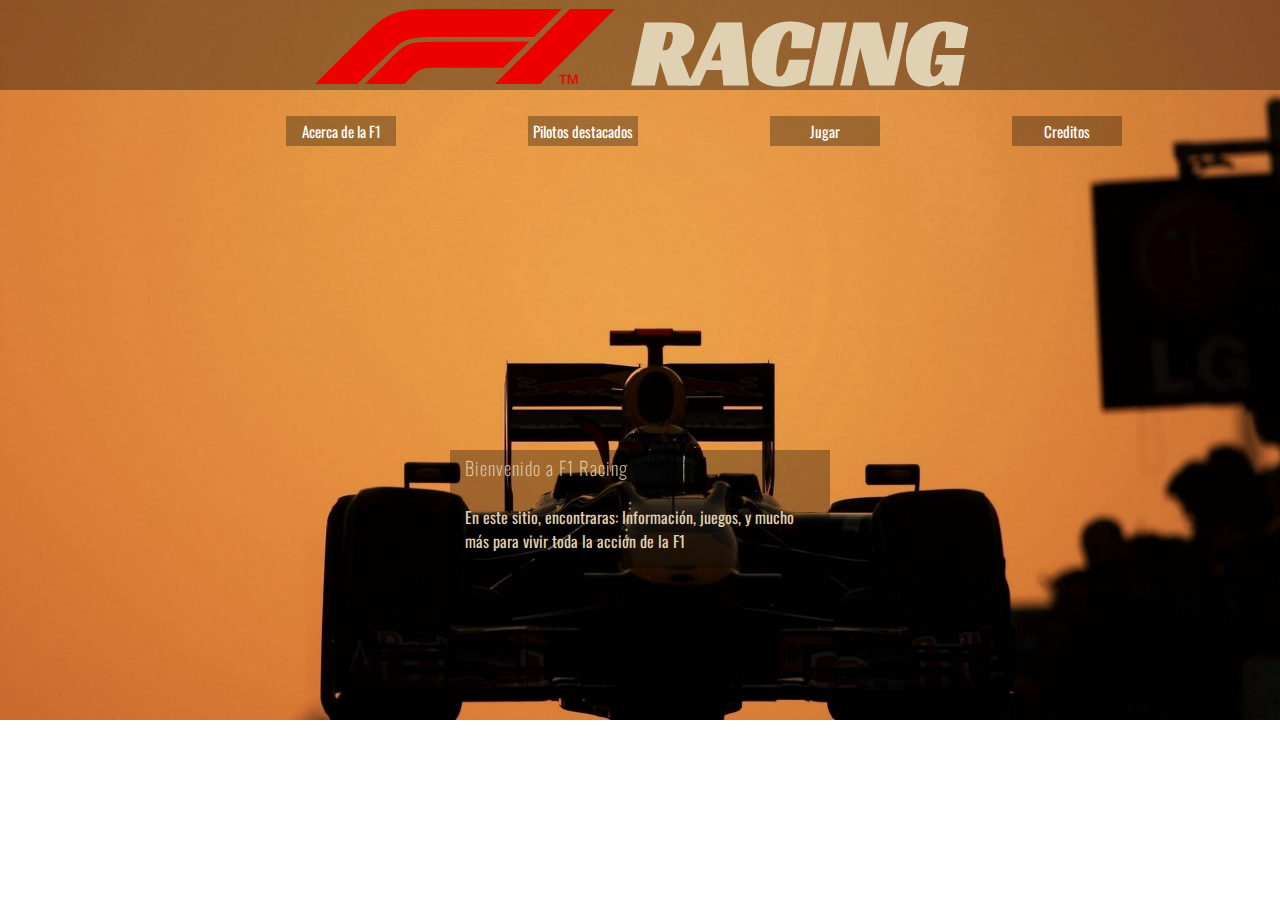
<file: index.html>
<!DOCTYPE html>
<html lang="es">
<head>
    <meta charset="UTF-8">
    <title>F1 RACING</title>
    <meta content="Julian Irusta y Octavio Combina" name="autor">
    <meta content="Web de la F1 " name="descripcion">
    <meta content="Formula 1, Carreras" name="Palabras principales">
    <link rel="stylesheet" href="MiEstilo.css">
    <link rel="preconnect" href="https://fonts.googleapis.com">
    <link rel="preconnect" href="https://fonts.gstatic.com" crossorigin>
    <link href="https://fonts.googleapis.com/css2?family=Racing+Sans+One&display=swap" rel="stylesheet">
    <link rel="preconnect" href="https://fonts.googleapis.com">
    <link rel="preconnect" href="https://fonts.gstatic.com" crossorigin>
    <link href="https://fonts.googleapis.com/css2?family=Oswald:wght@300;400&display=swap" rel="stylesheet">
    <link rel="icon" href="favicon.ico" type="image/x-icon">
</head>
<body>
<header>
    <div class="logo">
    <h1 id="f1">
        <img src="Imagenes/LOGO_F1.png" alt="logo de formula uno">
            RACING
        </h1>
    </div>
</header>

<nav id="menu">
    <ul>
        <li><a href="pages/acerca-de.html">Acerca de la F1</a></li>
        <li class="special"><a href="pages/pilotos.html">Pilotos destacados</a></li>
        <li><a href="pages/jugar.html">Jugar</a></li>
        <li><a href="pages/creditos.html">Creditos</a></li>
    </ul>
</nav>

<div id="main-container">
    <section class="F1">
        <h3>Bienvenido a F1 Racing</h3>
        <p>En este sitio, encontraras: Información, juegos, y mucho más para vivir toda la acción de la F1</p>
    </section>
</div>


</body>
</html>
</file>
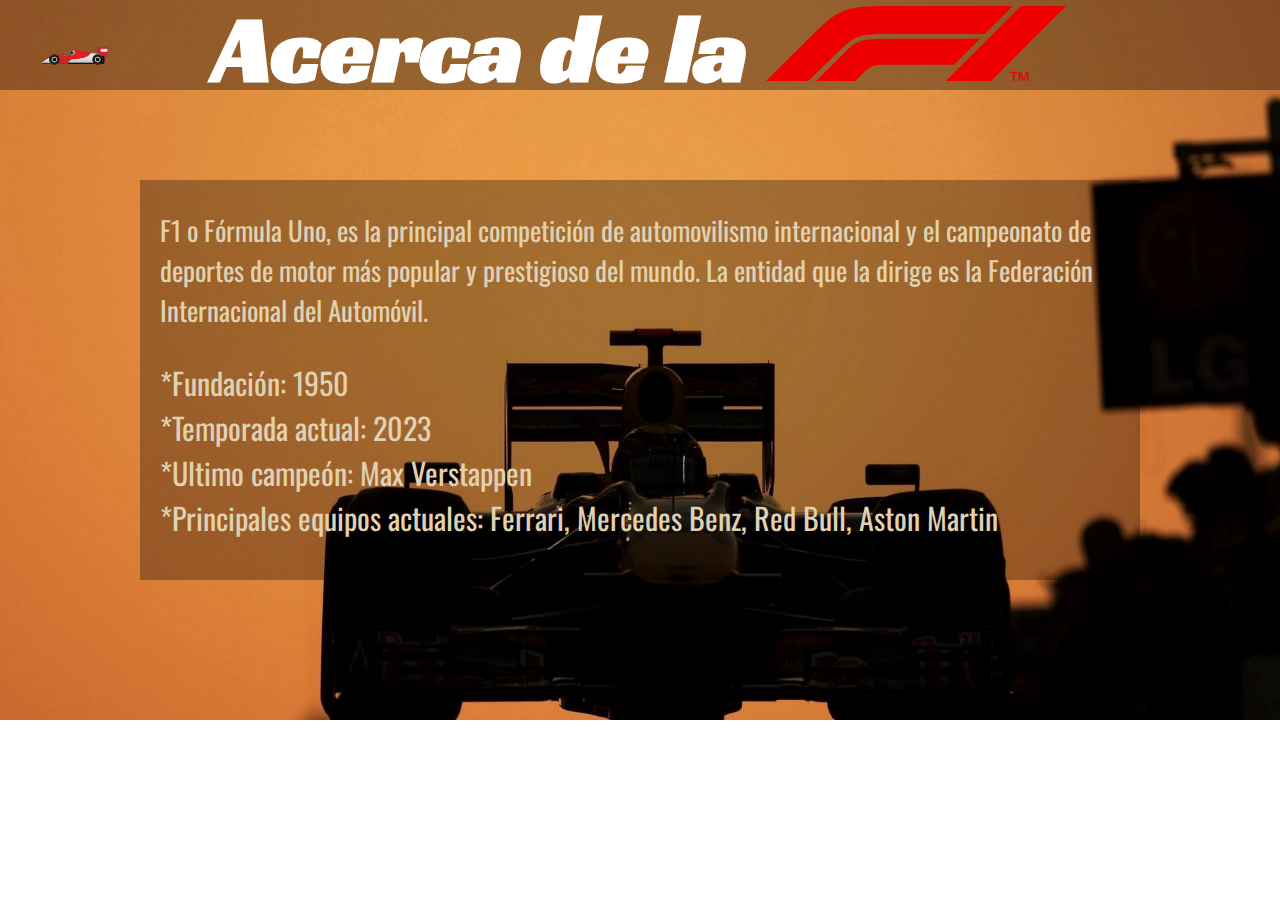
<file: pages/acerca-de.html>
<!DOCTYPE html>
<html lang="es">
<head>
    <meta charset="UTF-8">
    <meta http-equiv="X-UA-Compatible" content="IE=edge">
    <meta name="viewport" content="width=device-width, initial-scale=1.0">
    <link rel="stylesheet" href="estilos/acercade.css">
      <!-- FUENTES -->
    <link rel="preconnect" href="https://fonts.googleapis.com">
    <link rel="preconnect" href="https://fonts.gstatic.com" crossorigin>
    <link href="https://fonts.googleapis.com/css2?family=Racing+Sans+One&display=swap" rel="stylesheet">
    <link rel="preconnect" href="https://fonts.googleapis.com">
    <link rel="preconnect" href="https://fonts.gstatic.com" crossorigin>
    <link href="https://fonts.googleapis.com/css2?family=Oswald:wght@300;400&display=swap" rel="stylesheet">
    <link rel="icon" href="../favicon.ico" type="image/x-icon">
</head>
    <title>Acerca de</title>
</head>
<body>

    <!-- <header>
        <a href="../index.html" class="back"><--</a>
        <div class="logo">
        <h1 id="f1">
          
                Acerca de la
                <img src="../Imagenes/LOGO_F1.png">
            </h1>
            
        </div>
    </header> -->



    <header>
      
        <div id="logo">
            <a href="../index.html" class="back"><img src="img/pngegg.png" alt=""></a>
            <h1>Acerca de la <img src="../Imagenes/LOGO_F1.png" alt="logo de formula uno"></h1>
            
        </div>
    </header>
        </div>




    <div id="main-container">
        <section class="F1">
            <!-- <h3>Bienvenido a F1 Racing</h3> -->
            <p>F1 o Fórmula Uno, es la principal competición de automovilismo internacional y el campeonato de deportes de motor más popular y prestigioso del mundo. La entidad que la dirige es la Federación Internacional del Automóvil.</p>
            <div class="special-div">
            <p class="special">*Fundación: 1950</p>
            <p class="special">*Temporada actual: 2023</p>
            <p class="special">*Ultimo campeón: Max Verstappen</p>
            <p class="special">*Principales equipos actuales: Ferrari, Mercedes Benz, Red Bull, Aston Martin</p>
        </div>
        </section>
    </div>
    
</body>
</html>
</file>
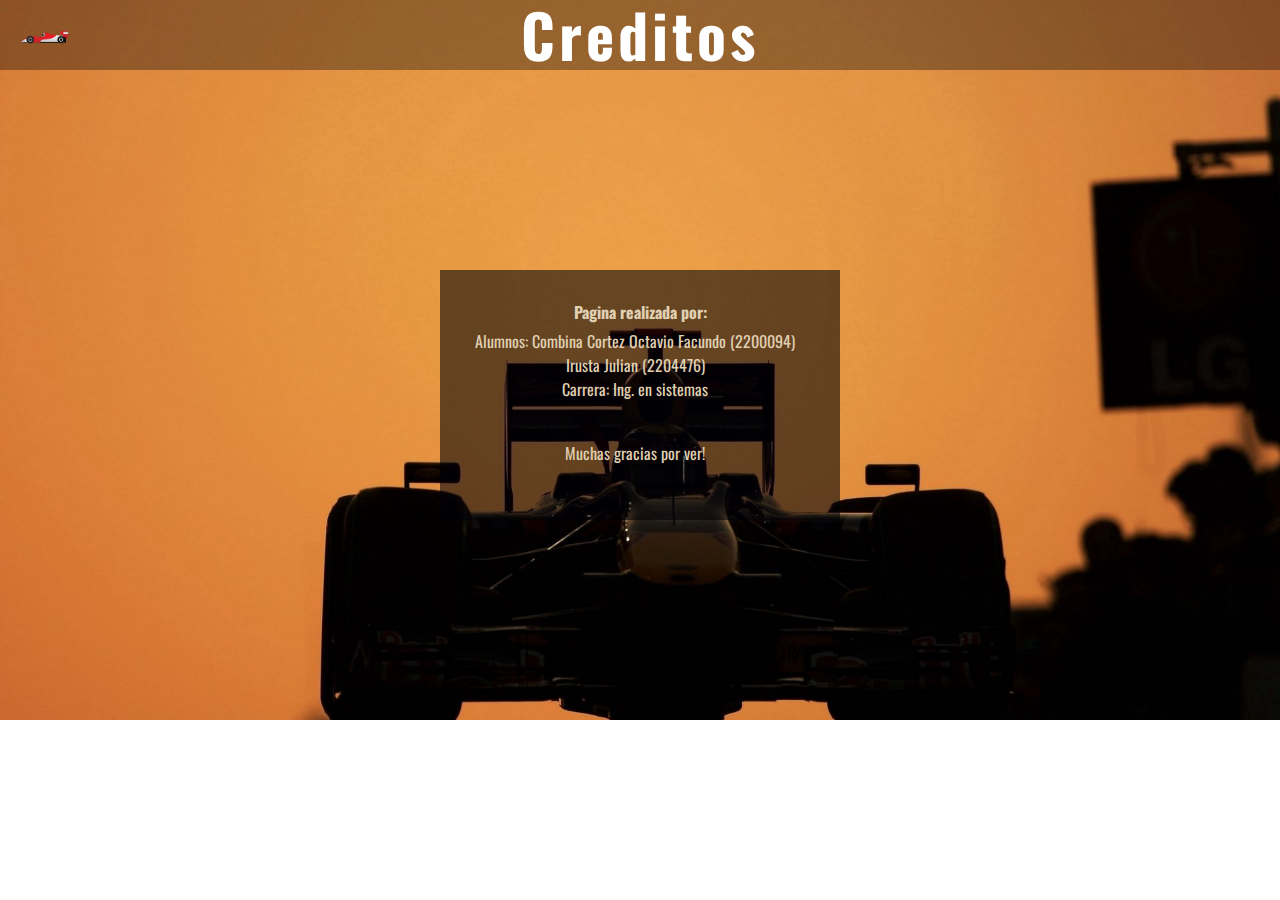
<file: pages/creditos.html>
<!DOCTYPE html>
<html lang="es">
<head>
    <meta charset="UTF-8">
    <meta http-equiv="X-UA-Compatible" content="IE=edge">
    <meta name="viewport" content="width=device-width, initial-scale=1.0">
    <link rel="stylesheet" href="estilos/creditos.css">
      <!-- FUENTES -->
    <link rel="preconnect" href="https://fonts.googleapis.com">
    <link rel="preconnect" href="https://fonts.gstatic.com" crossorigin>
    <link href="https://fonts.googleapis.com/css2?family=Racing+Sans+One&display=swap" rel="stylesheet">
    <link rel="preconnect" href="https://fonts.googleapis.com">
    <link rel="preconnect" href="https://fonts.gstatic.com" crossorigin>
    <link href="https://fonts.googleapis.com/css2?family=Oswald:wght@300;400&display=swap" rel="stylesheet">
    <link rel="icon" href="../favicon.ico" type="image/x-icon">
    <title>Creditos</title>
</head>
<body>

    <header>
        <a href="../index.html" class="back"><img src="img/pngegg.png" alt="boton de volver auto formula uno"></a>
        <div id="logo">
            <h1>Creditos</h1>
            
        </div>
    </header>
    

    <div id="main-container">
        <section class="F1">
            <h3>Pagina realizada por:</h3>
            <p>Alumnos: Combina Cortez Octavio Facundo (2200094) Irusta Julian (2204476)</p>
            <p>Carrera: Ing. en sistemas</p>
            <p class="special">Muchas gracias por ver!</p>
        </section>
    </div>
</body>
</html>
</file>
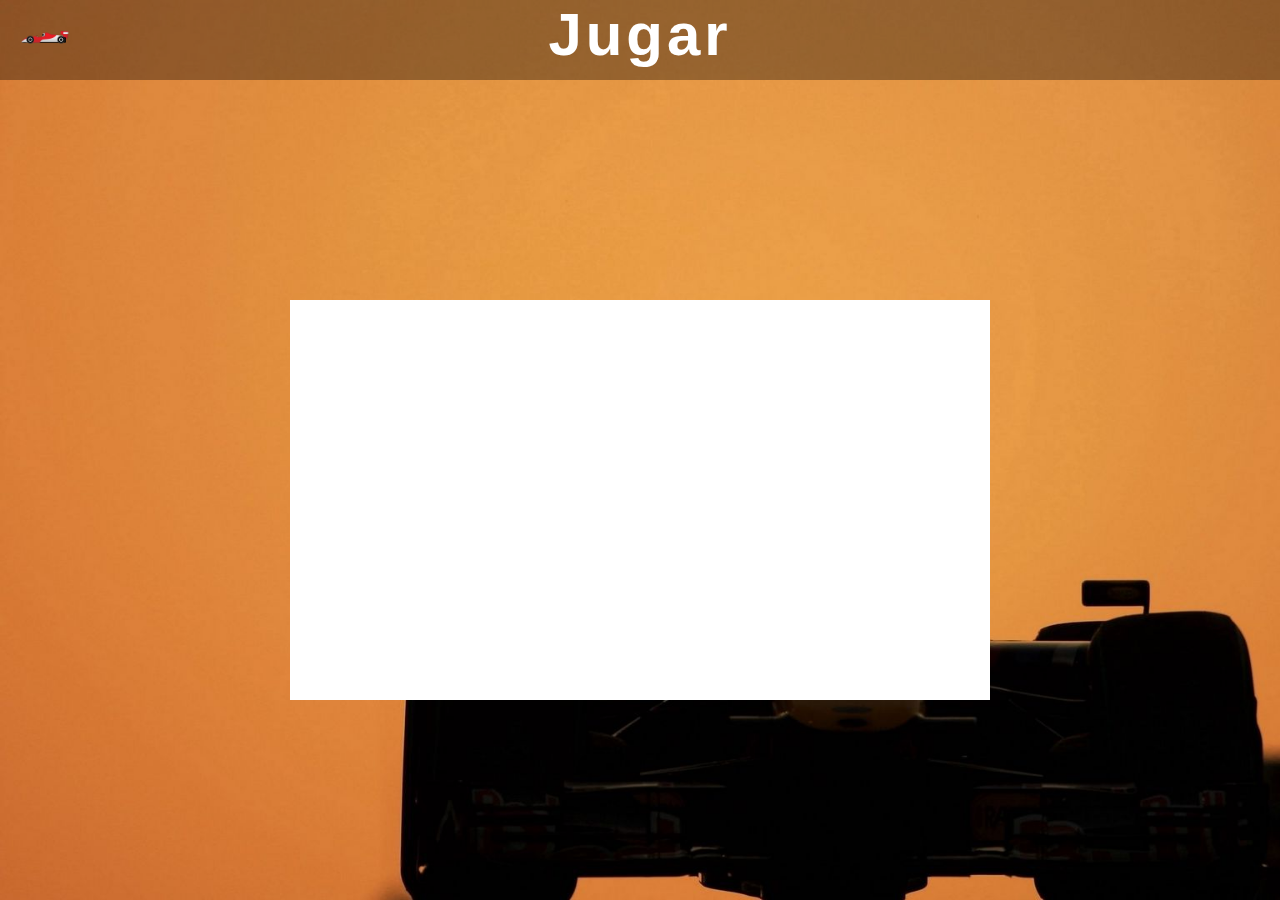
<file: pages/jugar.html>
<!DOCTYPE html>
<html lang="es">
<head>
    <meta charset="UTF-8">
    <meta http-equiv="X-UA-Compatible" content="IE=edge">
    <meta name="viewport" content="width=device-width, initial-scale=1.0">
    <link rel="stylesheet" href="estilos/jugar.css">
    <link rel="icon" href="../favicon.ico" type="image/x-icon">
    <title>Jugar</title>
</head>
<body>

    <header>
        <a href="../index.html" class="back"><img src="img/pngegg.png" alt="boton de volver auto formula uno"></a>
        <div id="logo">
            <h1>Jugar</h1>
            
        </div>
    </header>
    
    <div class="main-container">
        <canvas id="main-canvas"></canvas>
    </div>
</body>
</html>
</file>
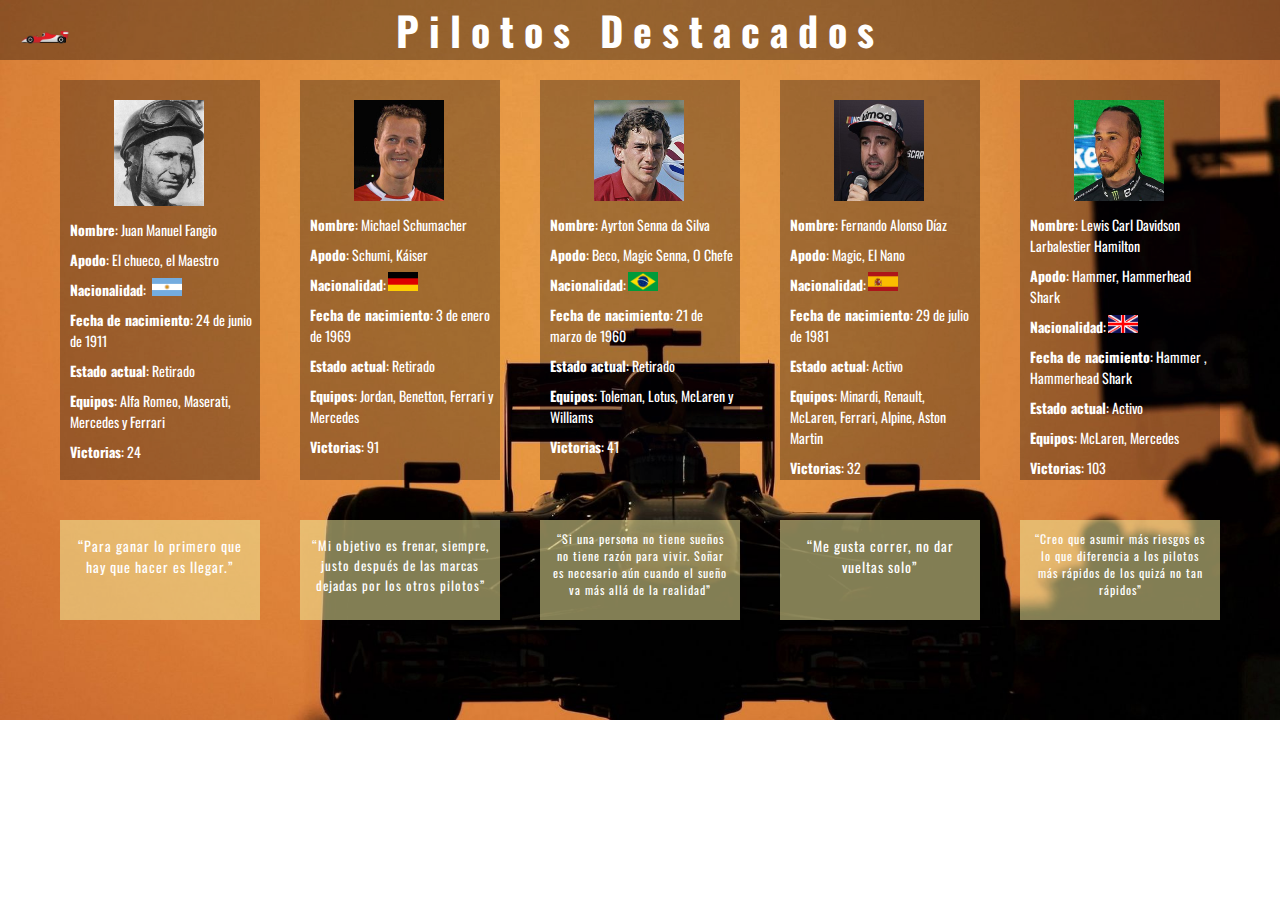
<file: pages/pilotos.html>
<!DOCTYPE html>
<html lang="es">
<head>
    <meta charset="UTF-8">
    <meta http-equiv="X-UA-Compatible" content="IE=edge">
    <meta name="viewport" content="width=device-width, initial-scale=1.0">
    <link rel="stylesheet" href="estilos/pilotos.css">
    <!-- FUENTES -->
    <link rel="preconnect" href="https://fonts.googleapis.com">
    <link rel="preconnect" href="https://fonts.gstatic.com" crossorigin>
    <link href="https://fonts.googleapis.com/css2?family=Racing+Sans+One&display=swap" rel="stylesheet">
    <link rel="preconnect" href="https://fonts.googleapis.com">
    <link rel="preconnect" href="https://fonts.gstatic.com" crossorigin>
    <link href="https://fonts.googleapis.com/css2?family=Oswald:wght@300;400&display=swap" rel="stylesheet">
    <link rel="icon" href="../favicon.ico" type="image/x-icon">

    <title>Pilotos Descatados</title>
</head>
<body>
    <header>
        <a href="../index.html" class="back"><img src="img/pngegg.png" alt="boton de volver auto formula uno"></a>
        <div id="logo">
            <h1>Pilotos Destacados</h1>
            
        </div>
    </header>

    <div id="main">



        <section class="pilotos">

                <div class="card">
                        <img src="../Imagenes/pilotos/fangio.png" alt="fangio">
                        <p><b>Nombre</b>: Juan Manuel Fangio</p>
                        <p><b>Apodo</b>: El chueco, el Maestro</p>
                        <p class="nacionalidad"><b>Nacionalidad</b>:</p>
                        <img src="img/arg-flag.png" class="flag" alt="bandera argentina">
                        <p><b>Fecha de nacimiento</b>: 24 de junio de 1911</p>
                        <p><b>Estado actual</b>: Retirado</p>
                        <p><b>Equipos</b>: Alfa Romeo, Maserati, Mercedes y Ferrari</p>
                        <p><b>Victorias</b>: 24</p>
                       
                    </div>
                    <div class="card">
                        <img src="../Imagenes/pilotos/schumacher.png" alt="Michael Schumacher">
                        <p><b>Nombre</b>: Michael Schumacher</p>
                        <p><b>Apodo</b>: Schumi, Káiser</p>
                        <p><b>Nacionalidad</b>: </p><img src="img/ger-flag.png" class="flag" alt="bandera alemana">
                        <p><b>Fecha de nacimiento</b>: 3 de enero de 1969</p>
                        <p><b>Estado actual</b>: Retirado</p>
                        <p><b>Equipos</b>: Jordan, Benetton, Ferrari y Mercedes</p>
                        <p><b>Victorias</b>: 91</p>
                      
                    </div>
                    <div class="card">
                        <img src="../Imagenes/pilotos/ayrton.png" alt=" Ayrton Senna da Silva">
                        <p><b>Nombre</b>: Ayrton Senna da Silva</p>
                        <p><b>Apodo</b>: Beco, Magic Senna, O Chefe</p>
                        <p><b>Nacionalidad</b>:</p><img src="img/br-flag.png" class="flag" alt="bandera alemana">
                        <p><b>Fecha de nacimiento</b>: 21 de marzo de 1960</p>
                        <p><b>Estado actual</b>: Retirado</p>
                        <p><b>Equipos</b>: Toleman, Lotus, McLaren y Williams</p>
                        <p><b>Victorias</b>: 41</p>
                    </div>
                    <div class="card">
                        <img src="../Imagenes/pilotos/alonso.png" alt="Fernando Alonso Díaz">
                        <p><b>Nombre</b>: Fernando Alonso Díaz</p>
                        <p><b>Apodo</b>: Magic, El Nano</p>
                        <p><b>Nacionalidad</b>:</p><img src="img/spain-flag.png" class="flag" alt="bandera española">
                        <p><b>Fecha de nacimiento</b>: 29 de julio de 1981</p>
                        <p><b>Estado actual</b>: Activo</p>
                        <p><b>Equipos</b>: Minardi, Renault, McLaren, Ferrari, Alpine, Aston Martin</p>
                        <p><b>Victorias</b>: 32</p>
                    </div>
                    <div class="card">
                        <img src="../Imagenes/pilotos/lewis.png" alt="Lewis Larbalestier Hamilton">
                        <p><b>Nombre</b>: Lewis Carl Davidson Larbalestier Hamilton</p>
                        <p><b>Apodo</b>: Hammer, Hammerhead Shark</p>
                        <p><b>Nacionalidad</b>:</p><img src="img/united-flag.png" class="flag" alt="bandera de reino unido">
                        <p><b>Fecha de nacimiento</b>: Hammer , Hammerhead Shark </p>
                        <p><b>Estado actual</b>: Activo</p>
                        <p><b>Equipos</b>: McLaren, Mercedes</p>
                        <p><b>Victorias</b>: 103</p>
                    </div>
                </div>
            </section>
        <section class="content-frase">
            <div class="frase"><p>“Para ganar lo primero que hay que hacer es llegar.”</p>
            </div>
            <div class="frase"><p class="special1">“Mi objetivo es frenar, siempre, justo después de las marcas dejadas por los otros pilotos”</p>
            </div>
            <div class="frase"><p class="special">“Si una persona no tiene sueños no tiene razón para vivir. Soñar es necesario aún cuando el sueño va más allá de la realidad”</p>
            </div>
            <div class="frase"><p>“Me gusta correr, no dar vueltas solo”</p>
            </div>
            <div class="frase"><p class="special">“Creo que asumir más riesgos es lo que diferencia a los pilotos más rápidos de los quizá no tan rápidos”</p>
            </div>

        </section>  
    
</body>
</html>
</file>
<file: MiEstilo.css>
*{
    margin: 0;
    padding: 0;

}

@font-face {
    font-family: "ReemKufi-Regular";
    src: url("fonts/ReemKufi-Regular.ttf");
  }

a{
    text-decoration: none;
    color: white;
}



body {
    background-image: url(Imagenes/FONDO_F1.jpg);
    background-repeat: no-repeat;
    background-size: cover;
}

header{
    /* font-family:'Reemfufi-Regular'; */
    font-family: 'Racing Sans One', cursive;
    width: 100%;
    height: 90px;
    background: rgba(0, 0, 6, 0.34);
    text-align: center;
    color: #E0D1B3;
    font-size: 3em;
}

/* h1{
    margin: 0;
} */

.logo {
    position: relative;
    top: -10px;
}

.logo img {
    
    width: 300px;
}
/* 
header img{
    height: 70px;
} */

#menu{
    width: 100%;
    
}
/* menu{
    width: 294px;
    height: 74px;

    font-family: 'Racing Sans One', cursive;
    font-style: normal;
    font-weight: 400;
    font-size: 40px;
    line-height: 60px;
    color: #E0D1B3;
} */

#menu li {
    margin-top: 2%;

    /* width: 100px;
    height: 20px;
    background-color: blue;
    text-align: center;
    line-height: 20px; */

    list-style: none;
    display: inline-block;
    
    padding: 5px;
    font-family: 'Oswald', sans-serif;
    font-style: normal;
    font-weight: 400;
    font-size: 15px;
    line-height: 20px;
    color:#E0D1B3;

    
    /* border: 1px solid black; */
}

#menu ul {
    flex-wrap: wrap;
    text-align: center;
    padding: 0;
}


#menu ul li {
    background-color: rgba(0, 0, 0, 0.3);
    margin-left: 10%;
    width: 100px;
    height: 20px;
    text-align: center;
   
}

#menu li.special {
    display: inline-block;
    font-size: 15px;
    width: 100px;
    height: 20px;
    text-align: center;
    white-space: nowrap;
    }

/* .miero{
    display: flex;
    flex-direction: column;
    align-items: center;
    justify-content: center;

     background-color: rgba(0, 0, 0, 0.3);
     width: 100px;
     height: 100px;
} */


#main-container {
    /* position: relative;
    top: 40px; */
    display: flex;
    flex-direction: column;
    align-items: center;
    justify-content: center;

}

/* .F1{
    position: absolute;
    top: 50%;
    left: 50%;
    transform: translate(-50%, -50%);
  font-size: 16px;  
} */

.F1 {
    position: absolute;
    width: 350px;
    top: 50%;
    left: 50%;
    transform: translateX(-50%);
    padding: 15px;
    background-color: rgba(0, 0, 0, 0.3);
    color: #E0D1B3;
    font-family: 'Oswald', sans-serif;
}

.F1 h3{
    letter-spacing: 1px;
    line-height: 5px;
    font-weight: 100;
    margin-bottom: 35px;
}
</file>
<file: pages/estilos/acercade.css>
* {
    margin: 0;
    padding: 0;
    box-sizing: border-box;
}

body {
    background-image: url(../img/FONDO_F1.jpg);
    background-repeat: no-repeat;
    background-size: cover;
}

header{
    /* font-family:'Reemfufi-Regular'; */
    display: inline-block;
    font-family: 'Racing Sans One', cursive;
    width: 100%;
    height: 90px;
    background: rgba(0, 0, 6, 0.34);
    text-align: center;
    color: #E0D1B3;
    font-size: 3em;
}
/* .logo {
    position: relative;
    top: -10px;
}

.logo img {
    
    width: 300px;
} */






#logo {
    display: inline-block;
    position: absolute;
    top: -13px;
    justify-content: center;
    left: 0;
    right: 0;
    color: white;
}

#logo img {
    width: 300px;
}

#logo .back {
    display: inline-block;
    text-align: left;
}

.back {
    position: absolute;
    display: flex;
    text-decoration: none;
    font-family: 'Oswald', sans-serif;
    text-align: left;
    left: 20px;
    top: 10px;
    font-size: 40px;
    margin: 0px 0px 0px  20px;
    color: black;
    transition: all 0.25s;
}

.back:hover{
    transform: translateX(-10px);
    /* box-shadow: 0 12px 16px rgba(0, 0, 0, 0.2); */
}

header #logo .back img {
    width: 70px;
}



#main-container {
    /* position: relative;
    top: 40px; */
    display: flex;
    flex-direction: column;
    align-items: center;
    justify-content: center;
}

.F1 {
    position: absolute;
    width: 1000px;
    height: 400px;
    top: 20%;
    left: 50%;
    transform: translateX(-50%);
    padding: 20px;
    padding-top: 30px;
    background-color: rgba(0, 0, 0, 0.3);
    color: #E0D1B3;
    font-family: 'Oswald', sans-serif;
}

.F1 p {
    font-size: 27px;
    max-width: 1300px;
    text-align: left;
    /* flex-direction: ; */
}

.F1 h3{
    letter-spacing: 1px;
    font-size: 40px;
    line-height: 5px;
    font-weight: 100;
    margin-bottom: 35px;
}
.special-div
{
    margin-top: 30px;
    display: flex;
    flex-direction: column;
    flex-wrap: wrap;
    justify-content: center;
    max-width: 900px;
    width: 100%;
}

p.special {
    display:flex;
    font-size: 30px;
}
</file>
<file: pages/estilos/creditos.css>
*{
    margin: 0;
    padding: 0;
    box-sizing: border-box;

}
body {
    /* background-color: aqua; */
    background-image: url(../img/FONDO_F1.jpg);
    background-repeat: no-repeat;
    background-size: cover;
}

header {
    background: rgba(0, 0, 6, 0.34);
    height: 80px;
    font-family: 'Oswald', sans-serif;
    color: #E0D1B3;
}


.back {
    text-decoration: none;
    position: absolute;
    top: -5px;
    font-size: 40px;
    margin: 0px 0px 0px  20px;
    color: black;
    transition: all 0.25s;
}

.back:hover{
    transform: translateX(-10px);
    /* box-shadow: 0 12px 16px rgba(0, 0, 0, 0.2); */
}
.back img {
    width: 50px;
}

#logo {
    text-align: center;
}

#logo h1{
    margin-top: -10px;
    font-size: 59.9px;
    letter-spacing: 4px;
    color: white;
}

#logo img {

    width: 300px;

}











#main-container {
    /* position: relative;
    top: 40px; */
    display: flex;
    flex-direction: column;
    align-items: center;
    justify-content: center;

}

/* 
.F1 {
    position: absolute;
    width: 400px;
    top: 50%;
    left: 50%;
    transform: translateX(-50%);
    padding: 15px;
    background-color: rgba(0, 0, 0, 0.3);
    color: #E0D1B3;
    font-family: 'Oswald', sans-serif;
} */

.F1 {
    position: absolute;
    width: 400px;
    height: 250px;
    top: 30%;
    left: 50%;
    transform: translateX(-50%);
    padding: 20px;
    padding-top: 30px;
    /* background-color: rgba(0, 0, 0, 0.3); */
    background: linear-gradient(0deg, rgba(0, 0, 6, 0.34), rgba(0, 0, 6, 0.34)), rgba(0, 0, 6, 0.34);;
    color: #E0D1B3;
    font-family: 'Oswald', sans-serif;
}

.F1 h3 {
    font-size: 16px;
    text-align: center;
    margin-bottom: 5px;
   
}

.F1 p {
    text-align: center;
    max-width: 350px;
   
}

.F1 .special {
    margin-top: 40px;
}
</file>
<file: pages/estilos/jugar.css>
*{
    margin: 0;
    padding: 0;
    box-sizing: border-box;

}
body {
    /* background-color: aqua; */
    background-image: url(../img/FONDO_F1.jpg);
    background-repeat: no-repeat;
    background-size: cover;
}

header {
    background: rgba(0, 0, 6, 0.34);
    height: 80px;
    font-family: 'Oswald', sans-serif;
    color: #E0D1B3;
}


.back {
    text-decoration: none;
    position: absolute;
    top: -5px;
    font-size: 40px;
    margin: 0px 0px 0px  20px;
    color: black;
    transition: all 0.25s;
}

.back:hover{
    transform: translateX(-10px);
    /* box-shadow: 0 12px 16px rgba(0, 0, 0, 0.2); */
}
.back img {
    width: 50px;
}

#logo {
    text-align: center;
}

#logo h1{
    font-size: 59.9px;
    letter-spacing: 4px;
    color: white;
}

#logo img {

    width: 300px;

}


.main-container {
    height: calc(100vh - 100px);
    margin-top: 20px;
    display: flex;
    justify-content: center;
    align-items: center;
    overflow: hidden;
 }

#main-canvas {
    width: 700px;
    height: 400px;
    background: white;
    overflow: hidden;
}
</file>
<file: pages/estilos/pilotos.css>
*{
    margin: 0;
    padding: 0;
    box-sizing: border-box;

}

body {
    /* background-color: aqua; */
    background-image: url(../img/FONDO_F1.jpg);
    background-repeat: no-repeat;
    background-size: cover;
}

header {
    background: rgba(0, 0, 6, 0.34);
    height: 60px;
    font-family: 'Oswald', sans-serif;
    color: #E0D1B3;
}


.back {
    text-decoration: none;
    position: absolute;
    top: -5px;
    font-size: 40px;
    margin: 0px 0px 0px  20px;
    color: black;
    transition: all 0.25s;
}

.back:hover{
    transform: translateX(-10px);
    /* box-shadow: 0 12px 16px rgba(0, 0, 0, 0.2); */
}
.back img {
    width: 50px;
}

#logo {
    text-align: center;
}

#logo h1{
    font-size: 40px;
    letter-spacing: 10px;
    color: white;
}

#logo img {

    width: 300px;

}




/* MAIN */


.pilotos {
    width: 100%;
    max-width: 1200px;
    display: flex;
    flex-wrap: wrap;
    justify-content: center;
    margin: auto;
    z-index: 1;
}

.pilotos .card {
    width: 200px;
    height: 400px;
    margin: 20px;
    color: white;
    transition: all 0.25s;
}

.pilotos .card:hover {
    transform: translateY(-15px);
    box-shadow: 0 12px 16px rgba(0, 0, 0, 0.2);
}

.card {
    background: rgba(0, 0, 6, 0.3);
    overflow: hidden;
    /* display: flex;
    justify-content: center;
    align-items: center; */
}

.pilotos img {
    /* position: relative;
    top: -20%; */
   margin-left: 27%;
   margin-top: 20px;
    width: 90px;
  
}


/* PILOTOS */
.card p{
    display: inline-block;
    padding-left: 10px;
    padding-right: 7px;
    padding-top: 9px;
    font-size: 14px;
    font-family: 'Oswald', sans-serif;
    
}

.card .flag {
    /* position: relative; */
    display: inline-block;
    max-width: 100%;
    width: 30px;
    margin-top: 5px;
    margin-left: -5px;
    padding-top: -5px;
    
}
.content-frase {
    width: 100%;
    max-width: 1200px;
    display: flex;
    flex-wrap: wrap;
    justify-content: center;
    margin: auto;
}



.content-frase .frase {
    
    overflow: hidden;
    width: 200px;
    height: 100px;
    margin: 20px;
    color: white;
    transition: all 0.25s;
}

.content-frase .frase:hover{
    transform: translateX(-15px);
    box-shadow: 0 12px 16px rgba(0, 0, 0, 0.2);
}

.frase {
    /* position: absolute;
    top: 50%;
    left: 50%;
    transform: translate(-50%, -50%); */
    width: 100%;
    max-width: 200px;
    float: left;
    margin: 20px;
    height: 150px;
    background: rgba(240, 232, 155, 0.54);
    font-family: 'Oswald', sans-serif;
    overflow: hidden; 
    text-align: center;
    padding: 10px;
    /* padding-bottom: 90px; */
    letter-spacing: 1px;
}

.frase p {
    padding-top: 5px;
    font-size: 14px;
}

p.special {
    font-size: 12px;
    padding: 0;
}

p.special1{
    font-size: 13px;
}






/* .nacionalidad {
 margin-left: ;
} */






















/* .card p{
    margin-top: 90px;
} */


/* .card {
    display: inline-block;
    flex-wrap: wrap;
    margin-top: 50px;
    margin-left: 30px;
    width: 270px;
    height: 500px;
    background: rgba(0, 0, 6, 0.34);
    text-align: center;
}

.card img {
    margin-top: 90px;
    position: absolute;
    overflow: hidden;
    width: 70px;
    margin: auto;
} */
</file>
